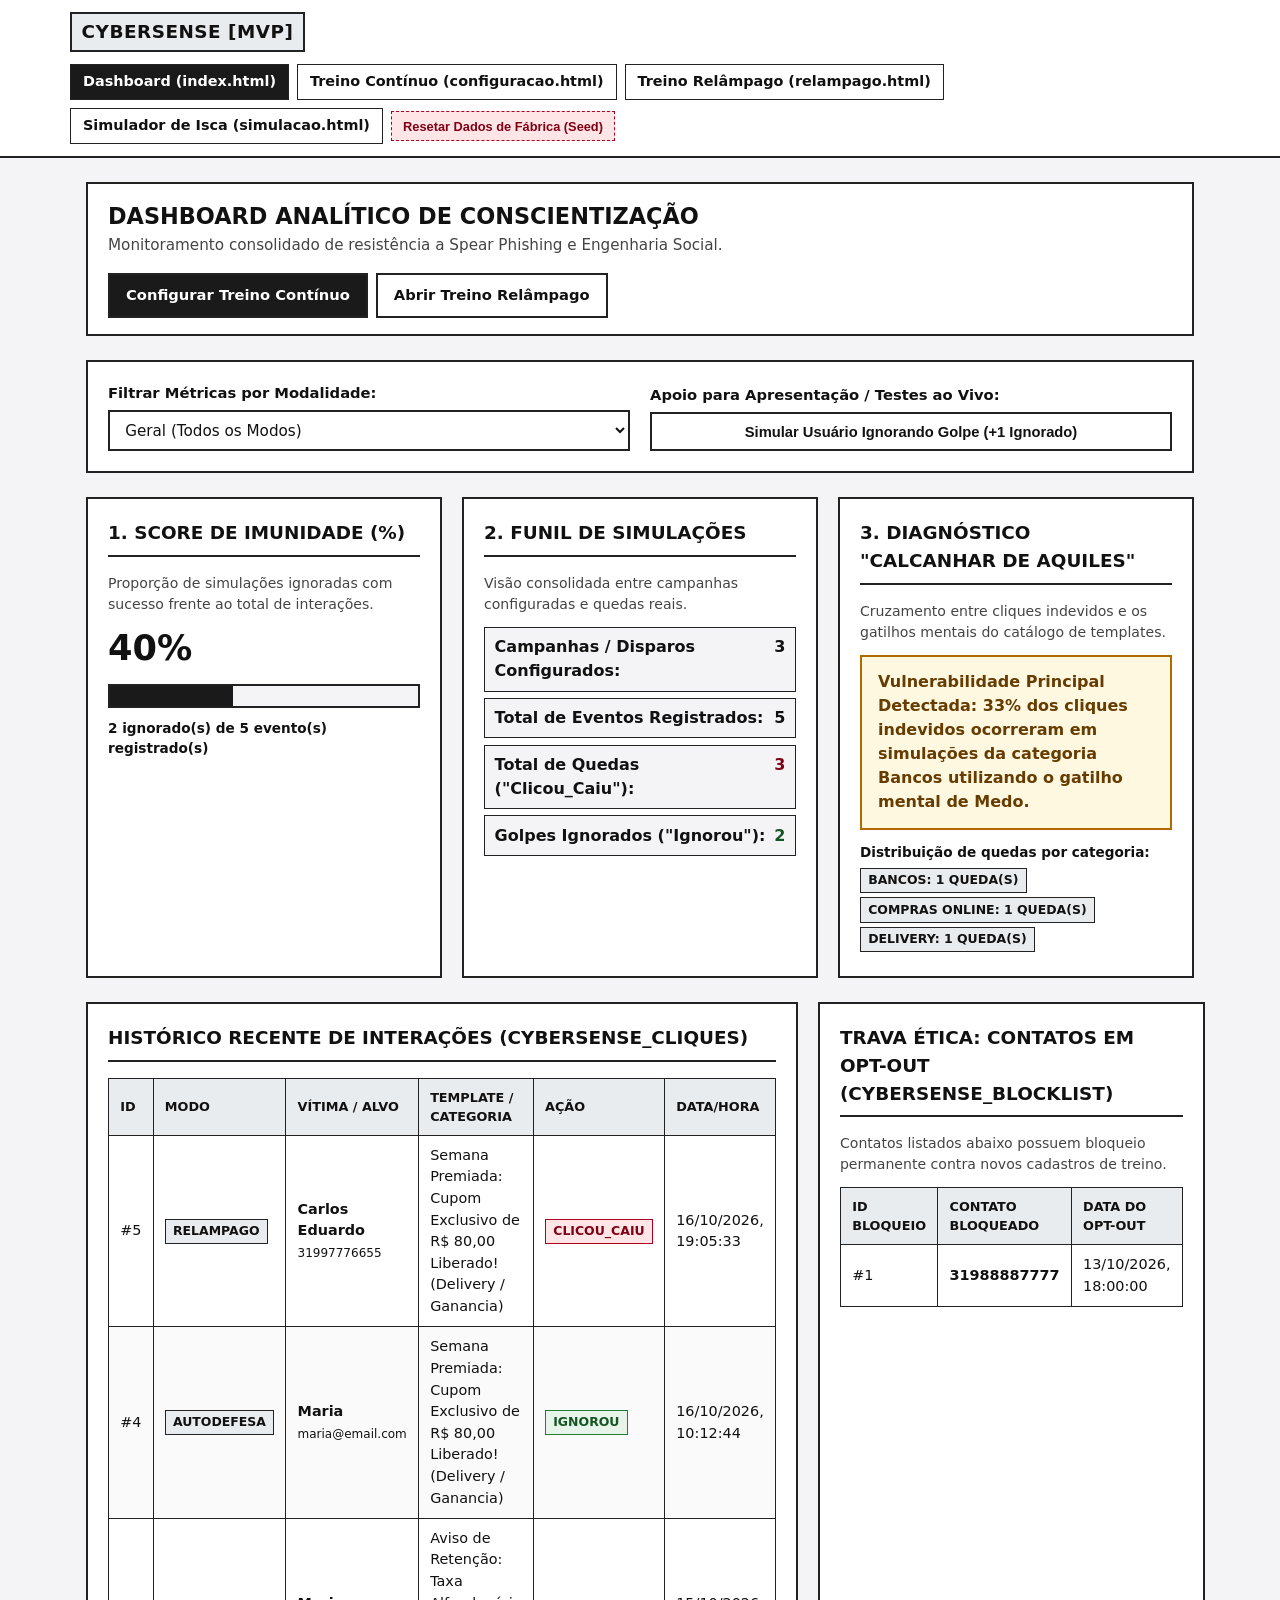
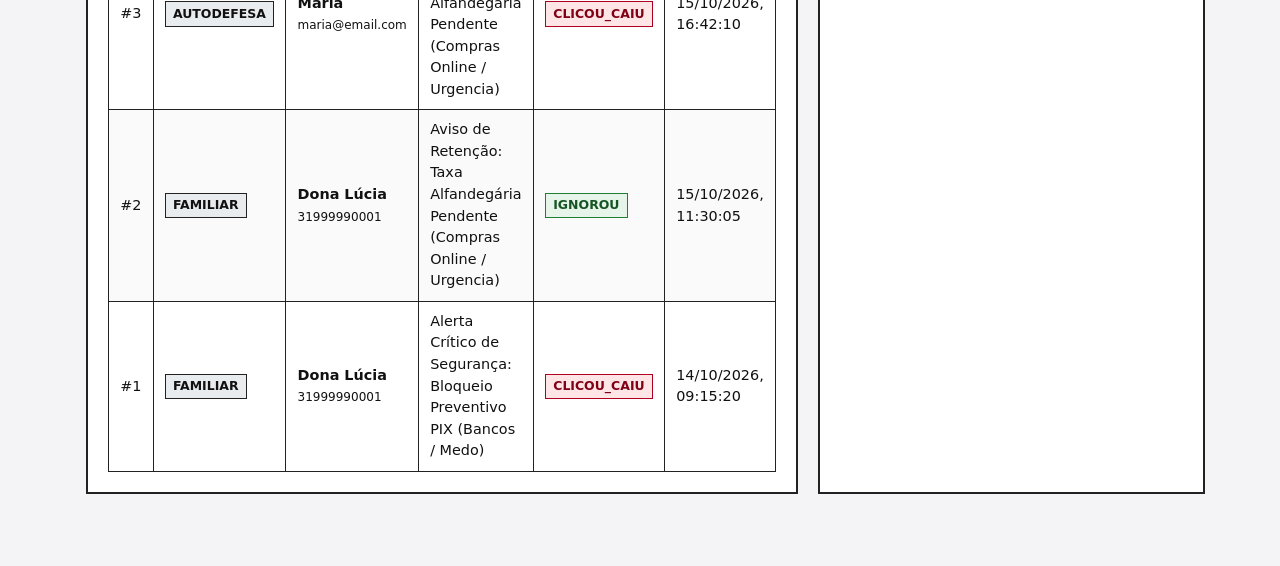
<file: index.html>
<!DOCTYPE html>
<html lang="pt-BR">
<head>
  <meta charset="UTF-8">
  <meta name="viewport" content="width=device-width, initial-scale=1.0">
  <title>CyberSense - Dashboard Analítico</title>
  <link rel="stylesheet" href="style.css">
</head>
<body>
  <!-- Barra de Navegação Global -->
  <nav class="top-nav">
    <div class="nav-container">
      <a href="index.html" class="brand-title">CyberSense [MVP]</a>
      <ul class="nav-links">
        <li><a href="index.html" class="active">Dashboard (index.html)</a></li>
        <li><a href="configuracao.html">Treino Contínuo (configuracao.html)</a></li>
        <li><a href="relampago.html">Treino Relâmpago (relampago.html)</a></li>
        <li><a href="simulacao.html">Simulador de Isca (simulacao.html)</a></li>
        <li>
          <button type="button" class="btn-reset-seed js-reset-seed">
            Resetar Dados de Fábrica (Seed)
          </button>
        </li>
      </ul>
    </div>
  </nav>

  <main class="container">
    <!-- Cabeçalho e Atalhos Rápidos -->
    <header class="page-header">
      <div>
        <h1>Dashboard Analítico de Conscientização</h1>
        <p>Monitoramento consolidado de resistência a Spear Phishing e Engenharia Social.</p>
      </div>
      <div style="display: flex; flex-wrap: wrap; gap: 0.5rem;">
        <a href="configuracao.html" class="btn">Configurar Treino Contínuo</a>
        <a href="relampago.html" class="btn btn-secondary">Abrir Treino Relâmpago</a>
      </div>
    </header>

    <!-- Barra de Controle: Filtro de Visão e Botão de Apoio para Testes -->
    <section class="wire-card">
      <div class="grid-2" style="align-items: end;">
        <div class="form-group" style="margin-bottom: 0;">
          <label for="filtro-modo">Filtrar Métricas por Modalidade:</label>
          <select id="filtro-modo" class="form-control">
            <option value="Geral">Geral (Todos os Modos)</option>
            <option value="Familiar">Apenas Modo Familiar</option>
            <option value="Autodefesa">Apenas Autodefesa</option>
          </select>
        </div>
        <div style="display: flex; flex-direction: column; gap: 0.35rem;">
          <label style="font-weight: 700; font-size: 0.92rem;">Apoio para Apresentação / Testes ao Vivo:</label>
          <button type="button" id="btn-simular-ignorado" class="btn btn-secondary">
            Simular Usuário Ignorando Golpe (+1 Ignorado)
          </button>
        </div>
      </div>
      <div id="feedback-dashboard" class="alert-box alert-success hidden" style="margin-top: 1rem; margin-bottom: 0;"></div>
    </section>

    <!-- Cards de Métricas Principais -->
    <section class="grid-3">
      <!-- Card 1: Score de Imunidade -->
      <article class="wire-card">
        <h2>1. Score de Imunidade (%)</h2>
        <p style="font-size: 0.88rem; color: var(--text-secondary);">
          Proporção de simulações ignoradas com sucesso frente ao total de interações.
        </p>
        <div id="valor-score-imunidade" class="metric-big">0%</div>
        <div class="progress-bar-container" aria-label="Barra de Progresso do Score de Imunidade">
          <div id="barra-score-imunidade" class="progress-bar-fill" style="width: 0%;"></div>
        </div>
        <p id="detalhe-score-imunidade" style="font-size: 0.85rem; font-weight: 600;">
          0 ignorados de 0 eventos registrados
        </p>
      </article>

      <!-- Card 2: Funil de Simulações -->
      <article class="wire-card">
        <h2>2. Funil de Simulações</h2>
        <p style="font-size: 0.88rem; color: var(--text-secondary); margin-bottom: 0.75rem;">
          Visão consolidada entre campanhas configuradas e quedas reais.
        </p>
        <ul class="funnel-list">
          <li>
            <span>Campanhas / Disparos Configurados:</span>
            <strong id="funil-configurados">0</strong>
          </li>
          <li>
            <span>Total de Eventos Registrados:</span>
            <strong id="funil-eventos">0</strong>
          </li>
          <li>
            <span>Total de Quedas ("Clicou_Caiu"):</span>
            <strong id="funil-quedas" style="color: var(--status-danger-text);">0</strong>
          </li>
          <li>
            <span>Golpes Ignorados ("Ignorou"):</span>
            <strong id="funil-ignorados" style="color: var(--status-success-text);">0</strong>
          </li>
        </ul>
      </article>

      <!-- Card 3: Diagnóstico Calcanhar de Aquiles -->
      <article class="wire-card">
        <h2>3. Diagnóstico "Calcanhar de Aquiles"</h2>
        <p style="font-size: 0.88rem; color: var(--text-secondary); margin-bottom: 0.75rem;">
          Cruzamento entre cliques indevidos e os gatilhos mentais do catálogo de templates.
        </p>
        <div id="box-calcanhar-aquiles" class="alert-box alert-warning" style="margin-bottom: 0.75rem;">
          Carregando diagnóstico...
        </div>
        <div id="resumo-categorias-quedas" style="font-size: 0.85rem;"></div>
      </article>
    </section>

    <!-- Tabelas de Histórico Recente e Blocklist -->
    <section class="grid-2">
      <!-- Histórico Recente de Cliques / Eventos -->
      <div class="wire-card">
        <h2>Histórico Recente de Interações (cybersense_cliques)</h2>
        <div class="table-responsive">
          <table>
            <thead>
              <tr>
                <th>ID</th>
                <th>Modo</th>
                <th>Vítima / Alvo</th>
                <th>Template / Categoria</th>
                <th>Ação</th>
                <th>Data/Hora</th>
              </tr>
            </thead>
            <tbody id="tabela-historico-cliques">
              <tr>
                <td colspan="6">Carregando histórico...</td>
              </tr>
            </tbody>
          </table>
        </div>
      </div>

      <!-- Listagem Atual da Blocklist Ética -->
      <div class="wire-card">
        <h2>Trava Ética: Contatos em Opt-out (cybersense_blocklist)</h2>
        <p style="font-size: 0.88rem; color: var(--text-secondary); margin-bottom: 0.75rem;">
          Contatos listados abaixo possuem bloqueio permanente contra novos cadastros de treino.
        </p>
        <div class="table-responsive">
          <table>
            <thead>
              <tr>
                <th>ID Bloqueio</th>
                <th>Contato Bloqueado</th>
                <th>Data do Opt-out</th>
              </tr>
            </thead>
            <tbody id="tabela-blocklist-atual">
              <tr>
                <td colspan="3">Carregando blocklist...</td>
              </tr>
            </tbody>
          </table>
        </div>
      </div>
    </section>
  </main>

  <script src="db_init.js"></script>
  <script src="dashboard.js"></script>
</body>
</html>
</file>
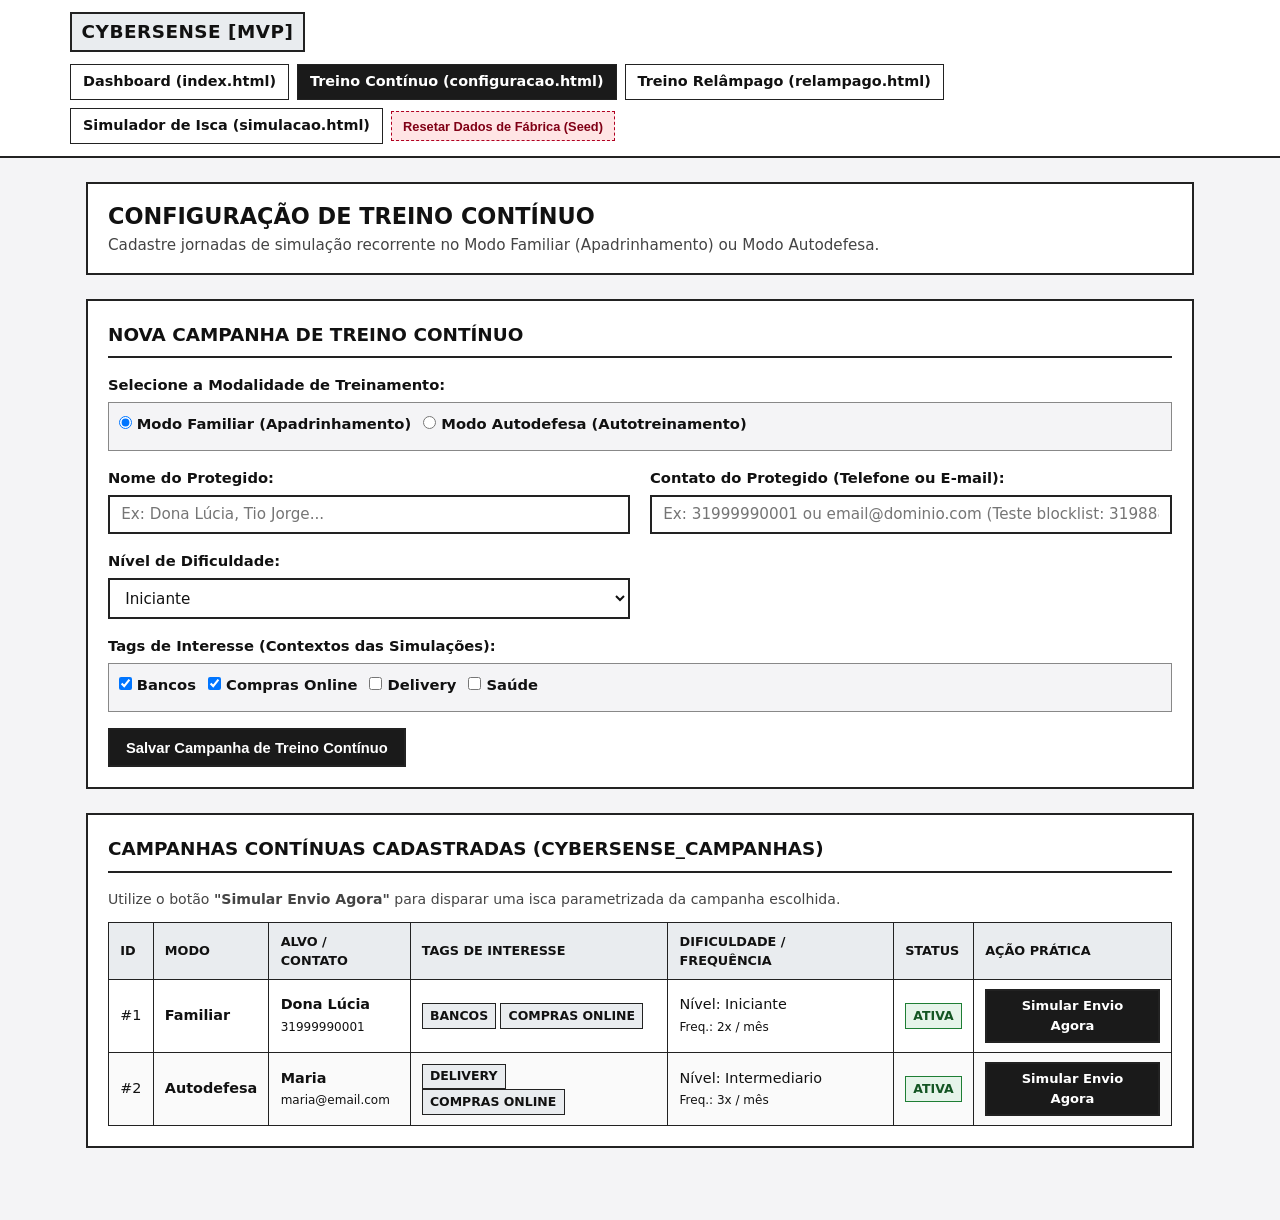
<file: configuracao.html>
<!DOCTYPE html>
<html lang="pt-BR">
<head>
  <meta charset="UTF-8">
  <meta name="viewport" content="width=device-width, initial-scale=1.0">
  <title>CyberSense - Configuração de Treino Contínuo</title>
  <link rel="stylesheet" href="style.css">
</head>
<body>
  <!-- Barra de Navegação Global -->
  <nav class="top-nav">
    <div class="nav-container">
      <a href="index.html" class="brand-title">CyberSense [MVP]</a>
      <ul class="nav-links">
        <li><a href="index.html">Dashboard (index.html)</a></li>
        <li><a href="configuracao.html" class="active">Treino Contínuo (configuracao.html)</a></li>
        <li><a href="relampago.html">Treino Relâmpago (relampago.html)</a></li>
        <li><a href="simulacao.html">Simulador de Isca (simulacao.html)</a></li>
        <li>
          <button type="button" class="btn-reset-seed js-reset-seed">
            Resetar Dados de Fábrica (Seed)
          </button>
        </li>
      </ul>
    </div>
  </nav>

  <main class="container">
    <header class="page-header">
      <div>
        <h1>Configuração de Treino Contínuo</h1>
        <p>Cadastre jornadas de simulação recorrente no Modo Familiar (Apadrinhamento) ou Modo Autodefesa.</p>
      </div>
    </header>

    <!-- Formulário de Cadastro de Campanha Contínua -->
    <section class="wire-card">
      <h2>Nova Campanha de Treino Contínuo</h2>

      <div id="alerta-configuracao" class="alert-box hidden"></div>

      <form id="form-campanha" novalidate>
        <!-- Seletor de Modo no Topo -->
        <div class="form-group">
          <label>Selecione a Modalidade de Treinamento:</label>
          <div class="radio-group">
            <label class="radio-label">
              <input type="radio" name="modo_treino" value="Familiar" checked>
              Modo Familiar (Apadrinhamento)
            </label>
            <label class="radio-label">
              <input type="radio" name="modo_treino" value="Autodefesa">
              Modo Autodefesa (Autotreinamento)
            </label>
          </div>
        </div>

        <div class="grid-2">
          <!-- Campo: Nome do Protegido (Visível apenas no Modo Familiar) -->
          <div id="grupo-nome-alvo" class="form-group">
            <label for="input-nome-alvo">Nome do Protegido:</label>
            <input
              type="text"
              id="input-nome-alvo"
              class="form-control"
              placeholder="Ex: Dona Lúcia, Tio Jorge..."
            >
          </div>

          <!-- Campo: Contato (Adapta o rótulo conforme Familiar vs Autodefesa) -->
          <div id="grupo-contato-alvo" class="form-group">
            <label id="label-contato-alvo" for="input-contato-alvo">
              Contato do Protegido (Telefone ou E-mail):
            </label>
            <input
              type="text"
              id="input-contato-alvo"
              class="form-control"
              placeholder="Ex: 31999990001 ou email@dominio.com (Teste blocklist: 31988887777)"
              required
            >
          </div>
        </div>

        <div class="grid-2">
          <!-- Campo: Nível de Dificuldade (Visível apenas no Modo Familiar) -->
          <div id="grupo-nivel-dificuldade" class="form-group">
            <label for="select-nivel-dificuldade">Nível de Dificuldade:</label>
            <select id="select-nivel-dificuldade" class="form-control">
              <option value="Iniciante">Iniciante</option>
              <option value="Intermediario">Intermediário</option>
              <option value="Avancado">Avançado</option>
            </select>
          </div>

          <!-- Campo: Frequência Mensal de Testes Surpresa (Visível apenas no Modo Autodefesa) -->
          <div id="grupo-frequencia-mensal" class="form-group hidden">
            <label for="select-frequencia-mensal">Frequência Mensal de Testes Surpresa:</label>
            <select id="select-frequencia-mensal" class="form-control">
              <option value="1">1 vez/mês</option>
              <option value="3" selected>3 vezes/mês</option>
              <option value="5">5 vezes/mês</option>
            </select>
          </div>
        </div>

        <!-- Checkboxes: Tags de Interesse -->
        <div class="form-group">
          <label>Tags de Interesse (Contextos das Simulações):</label>
          <div class="checkbox-group">
            <label class="checkbox-label">
              <input type="checkbox" name="tags_interesse" value="Bancos" checked>
              Bancos
            </label>
            <label class="checkbox-label">
              <input type="checkbox" name="tags_interesse" value="Compras Online" checked>
              Compras Online
            </label>
            <label class="checkbox-label">
              <input type="checkbox" name="tags_interesse" value="Delivery">
              Delivery
            </label>
            <label class="checkbox-label">
              <input type="checkbox" name="tags_interesse" value="Saude">
              Saúde
            </label>
          </div>
        </div>

        <button type="submit" class="btn">Salvar Campanha de Treino Contínuo</button>
      </form>
    </section>

    <!-- Tabela de Campanhas Cadastradas -->
    <section class="wire-card">
      <h2>Campanhas Contínuas Cadastradas (cybersense_campanhas)</h2>
      <p style="font-size: 0.88rem; color: var(--text-secondary); margin-bottom: 0.75rem;">
        Utilize o botão <strong>"Simular Envio Agora"</strong> para disparar uma isca parametrizada da campanha escolhida.
      </p>
      <div class="table-responsive">
        <table>
          <thead>
            <tr>
              <th>ID</th>
              <th>Modo</th>
              <th>Alvo / Contato</th>
              <th>Tags de Interesse</th>
              <th>Dificuldade / Frequência</th>
              <th>Status</th>
              <th>Ação Prática</th>
            </tr>
          </thead>
          <tbody id="tabela-campanhas">
            <tr>
              <td colspan="7">Carregando campanhas...</td>
            </tr>
          </tbody>
        </table>
      </div>
    </section>
  </main>

  <script src="db_init.js"></script>
  <script src="configuracao.js"></script>
</body>
</html>
</file>
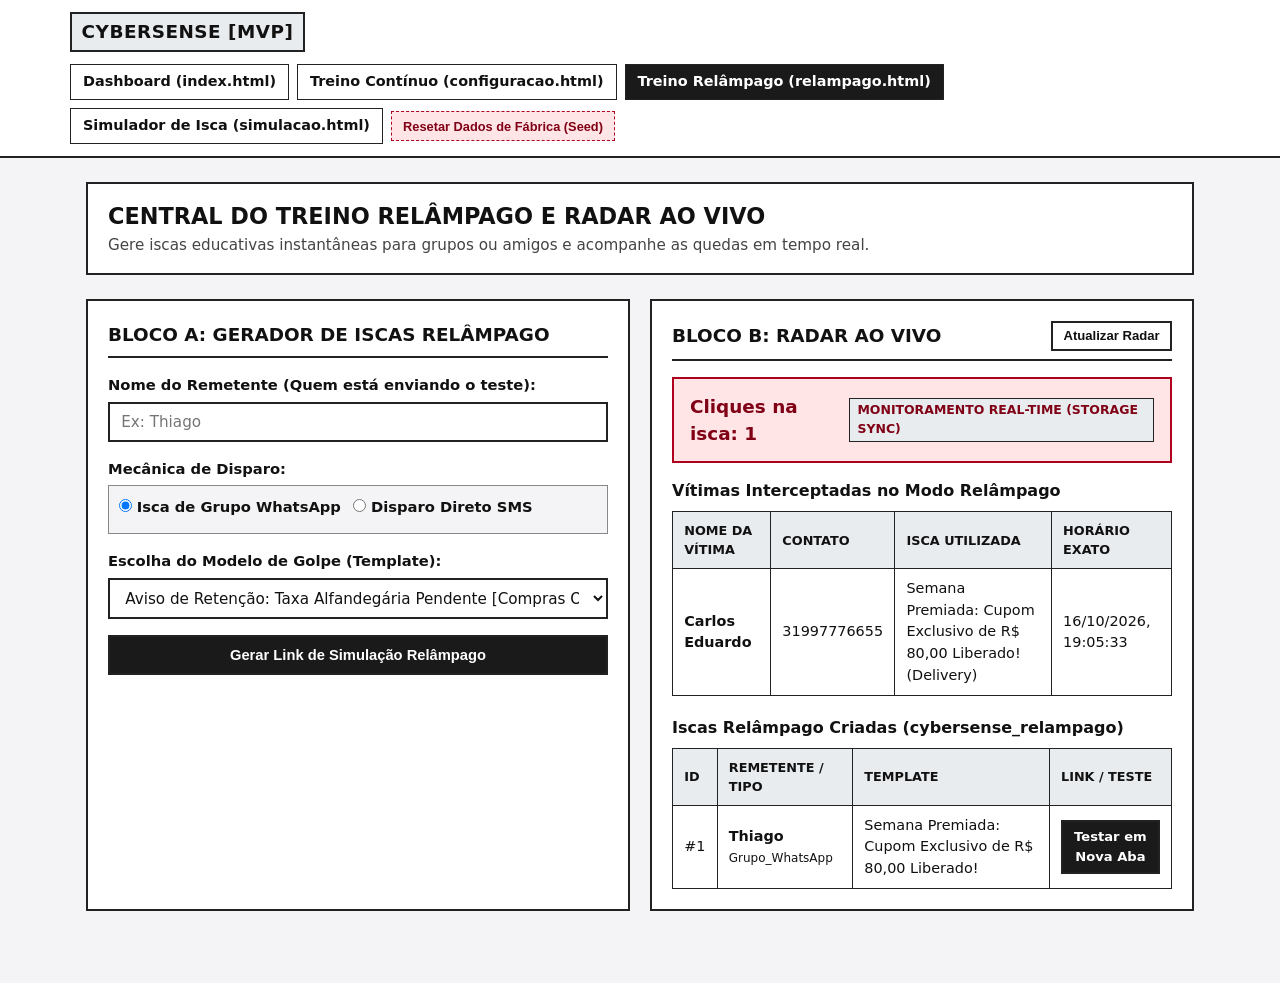
<file: relampago.html>
<!DOCTYPE html>
<html lang="pt-BR">
<head>
  <meta charset="UTF-8">
  <meta name="viewport" content="width=device-width, initial-scale=1.0">
  <title>CyberSense - Treino Relâmpago e Radar ao Vivo</title>
  <link rel="stylesheet" href="style.css">
</head>
<body>
  <!-- Barra de Navegação Global -->
  <nav class="top-nav">
    <div class="nav-container">
      <a href="index.html" class="brand-title">CyberSense [MVP]</a>
      <ul class="nav-links">
        <li><a href="index.html">Dashboard (index.html)</a></li>
        <li><a href="configuracao.html">Treino Contínuo (configuracao.html)</a></li>
        <li><a href="relampago.html" class="active">Treino Relâmpago (relampago.html)</a></li>
        <li><a href="simulacao.html">Simulador de Isca (simulacao.html)</a></li>
        <li>
          <button type="button" class="btn-reset-seed js-reset-seed">
            Resetar Dados de Fábrica (Seed)
          </button>
        </li>
      </ul>
    </div>
  </nav>

  <main class="container">
    <header class="page-header">
      <div>
        <h1>Central do Treino Relâmpago e Radar ao Vivo</h1>
        <p>Gere iscas educativas instantâneas para grupos ou amigos e acompanhe as quedas em tempo real.</p>
      </div>
    </header>

    <div class="grid-2">
      <!-- BLOCO A: Gerador de Iscas -->
      <section class="wire-card">
        <h2>Bloco A: Gerador de Iscas Relâmpago</h2>

        <div id="alerta-relampago" class="alert-box hidden"></div>

        <form id="form-relampago" novalidate>
          <!-- Nome do Remetente -->
          <div class="form-group">
            <label for="input-nome-remetente">Nome do Remetente (Quem está enviando o teste):</label>
            <input
              type="text"
              id="input-nome-remetente"
              class="form-control"
              placeholder="Ex: Thiago"
              required
            >
          </div>

          <!-- Mecânica de Disparo -->
          <div class="form-group">
            <label>Mecânica de Disparo:</label>
            <div class="radio-group">
              <label class="radio-label">
                <input type="radio" name="tipo_disparo" value="Grupo_WhatsApp" checked>
                Isca de Grupo WhatsApp
              </label>
              <label class="radio-label">
                <input type="radio" name="tipo_disparo" value="Disparo_Direto">
                Disparo Direto SMS
              </label>
            </div>
          </div>

          <!-- Telefone do Alvo (Visível apenas se escolher Disparo Direto SMS) -->
          <div id="grupo-telefone-alvo" class="form-group hidden">
            <label for="input-telefone-alvo">Telefone do Alvo (Disparo Direto SMS):</label>
            <input
              type="text"
              id="input-telefone-alvo"
              class="form-control"
              placeholder="Ex: 31997776655"
            >
          </div>

          <!-- Escolha do Modelo de Golpe (Carregado de cybersense_templates) -->
          <div class="form-group">
            <label for="select-modelo-golpe">Escolha do Modelo de Golpe (Template):</label>
            <select id="select-modelo-golpe" class="form-control" required></select>
          </div>

          <button type="submit" class="btn btn-block">Gerar Link de Simulação Relâmpago</button>
        </form>

        <!-- Caixa Destacada com a URL Gerada -->
        <div id="box-link-gerado" class="alert-box alert-warning hidden" style="margin-top: 1.25rem; margin-bottom: 0;">
          <h3>Isca Relâmpago Gerada com Sucesso!</h3>
          <p style="font-size: 0.88rem;">Compartilhe ou teste a URL parametrizada abaixo:</p>
          <div id="texto-link-gerado" class="code-box"></div>
          <div style="display: flex; flex-wrap: wrap; gap: 0.5rem; margin-top: 0.65rem;">
            <button type="button" id="btn-copiar-link" class="btn btn-sm">
              Copiar Link
            </button>
            <a id="link-testar-nova-aba" href="simulacao.html" target="_blank" rel="noopener" class="btn btn-secondary btn-sm">
              Testar Isca em Nova Aba
            </a>
          </div>
          <p id="feedback-copia" style="font-size: 0.82rem; margin-top: 0.4rem;" class="hidden"></p>
        </div>
      </section>

      <!-- BLOCO B: Radar ao Vivo -->
      <section class="wire-card">
        <div style="display: flex; flex-wrap: wrap; justify-content: space-between; align-items: center; border-bottom: 2px solid var(--border-color); padding-bottom: 0.5rem; margin-bottom: 1rem; gap: 0.5rem;">
          <h2 style="border-bottom: none; padding-bottom: 0; margin-bottom: 0;">Bloco B: Radar ao Vivo</h2>
          <button type="button" id="btn-atualizar-radar" class="btn btn-secondary btn-sm">
            Atualizar Radar
          </button>
        </div>

        <!-- Contador Total de Quedas no Modo Relâmpago -->
        <div class="alert-box alert-danger" style="display: flex; justify-content: space-between; align-items: center;">
          <span id="contador-quedas-relampago" style="font-size: 1.15rem; font-weight: 800;">
            Cliques na isca: 0
          </span>
          <span class="badge">Monitoramento Real-Time (Storage Sync)</span>
        </div>

        <!-- Tabela em Tempo Real de Quem Caiu no Modo Relâmpago -->
        <h3>Vítimas Interceptadas no Modo Relâmpago</h3>
        <div class="table-responsive" style="margin-bottom: 1.25rem;">
          <table>
            <thead>
              <tr>
                <th>Nome da Vítima</th>
                <th>Contato</th>
                <th>Isca Utilizada</th>
                <th>Horário Exato</th>
              </tr>
            </thead>
            <tbody id="tabela-radar-quedas">
              <tr>
                <td colspan="4">Carregando radar...</td>
              </tr>
            </tbody>
          </table>
        </div>

        <!-- Lista de Iscas Relâmpago Criadas -->
        <h3>Iscas Relâmpago Criadas (cybersense_relampago)</h3>
        <div class="table-responsive">
          <table>
            <thead>
              <tr>
                <th>ID</th>
                <th>Remetente / Tipo</th>
                <th>Template</th>
                <th>Link / Teste</th>
              </tr>
            </thead>
            <tbody id="tabela-iscas-criadas">
              <tr>
                <td colspan="4">Carregando iscas criadas...</td>
              </tr>
            </tbody>
          </table>
        </div>
      </section>
    </div>
  </main>

  <script src="db_init.js"></script>
  <script src="relampago.js"></script>
</body>
</html>
</file>
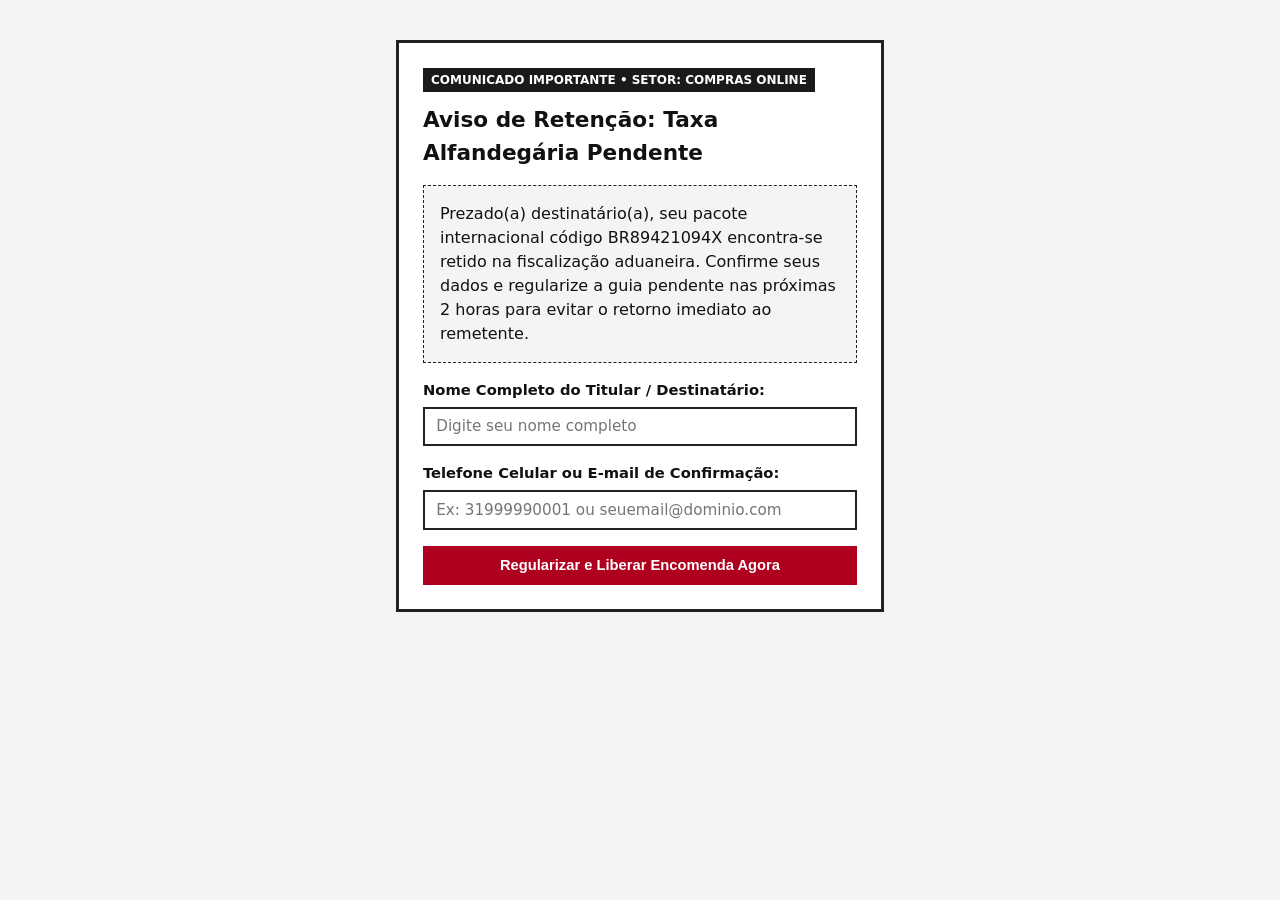
<file: simulacao.html>
<!DOCTYPE html>
<html lang="pt-BR">
<head>
  <meta charset="UTF-8">
  <meta name="viewport" content="width=device-width, initial-scale=1.0">
  <title>Verificação de Segurança e Cadastro</title>
  <link rel="stylesheet" href="style.css">
</head>
<body>
  <!-- Barra de Navegação Global (Oculta inicialmente no Estado 1 para não estragar o disfarce) -->
  <nav id="nav-sistema-simulacao" class="top-nav hidden">
    <div class="nav-container">
      <a href="index.html" class="brand-title">CyberSense [MVP]</a>
      <ul class="nav-links">
        <li><a href="index.html">Dashboard (index.html)</a></li>
        <li><a href="configuracao.html">Treino Contínuo (configuracao.html)</a></li>
        <li><a href="relampago.html">Treino Relâmpago (relampago.html)</a></li>
        <li><a href="simulacao.html" class="active">Simulador de Isca (simulacao.html)</a></li>
        <li>
          <button type="button" class="btn-reset-seed js-reset-seed">
            Resetar Dados de Fábrica (Seed)
          </button>
        </li>
      </ul>
    </div>
  </nav>

  <!-- ========================================================================
       ESTADO 1: A ISCA FALSA (Visível inicialmente sem a barra de navegação)
       ======================================================================== -->
  <section id="estado-1-isca" class="lure-wrapper">
    <div class="lure-card">
      <span id="isca-tag-topo" class="lure-header-tag">Notificação Urgente</span>
      <h1 id="isca-titulo" style="font-size: 1.35rem; margin-bottom: 0.5rem;">
        Carregando notificação...
      </h1>

      <div id="isca-texto" class="lure-message-box">
        Carregando conteúdo da comunicação...
      </div>

      <div id="alerta-erro-isca" class="alert-box alert-danger hidden"></div>

      <form id="form-isca-falsa" novalidate>
        <div class="form-group">
          <label for="input-vitima-nome">Nome Completo do Titular / Destinatário:</label>
          <input
            type="text"
            id="input-vitima-nome"
            class="form-control"
            placeholder="Digite seu nome completo"
            required
          >
        </div>

        <div class="form-group">
          <label for="input-vitima-contato">Telefone Celular ou E-mail de Confirmação:</label>
          <input
            type="text"
            id="input-vitima-contato"
            class="form-control"
            placeholder="Ex: 31999990001 ou seuemail@dominio.com"
            required
          >
        </div>

        <button type="submit" id="btn-acao-isca" class="btn btn-danger btn-block">
          Confirmar Dados Agora
        </button>
      </form>
    </div>
  </section>

  <!-- ========================================================================
       ESTADO 2: PÁGINA DE INTERCEPTAÇÃO DIDÁTICA, RAIO-X E OPT-OUT
       (Oculta inicialmente; exibida após o submit do formulário da isca)
       ======================================================================== -->
  <main id="estado-2-interceptacao" class="container hidden">
    <!-- Cabeçalho de Acolhimento Adaptado ao Modo -->
    <section class="wire-card" style="border-width: 3px;">
      <span class="badge badge-warning" style="margin-bottom: 0.5rem;">
        INTERCEPTAÇÃO EDUCATIVA CYBERSENSE
      </span>
      <h1 id="mensagem-acolhimento-modo" style="font-size: 1.4rem; margin-bottom: 0.75rem;">
        Atenção! Esta página era uma simulação educativa.
      </h1>
      <p id="resumo-registro-clique" style="font-size: 0.92rem; color: var(--text-secondary);"></p>
    </section>

    <!-- Seção: Raio-X da Ameaça -->
    <section class="wire-card">
      <h2>Raio-X da Ameaça (Análise Anatômica do Golpe)</h2>
      <p style="margin-bottom: 0.75rem;">
        Veja abaixo o texto exato da isca que você acabou de visualizar e os sinais de engenharia social presentes nela:
      </p>

      <div style="margin-bottom: 0.75rem;">
        <span class="badge" id="raiox-categoria">Categoria: -</span>
        <span class="badge badge-danger" id="raiox-gatilho" style="margin-left: 0.35rem;">Gatilho Mental: -</span>
      </div>

      <div class="lure-message-box">
        <strong id="raiox-titulo-original" style="display: block; margin-bottom: 0.35rem;"></strong>
        <span id="raiox-texto-original"></span>
      </div>

      <h3>Sinais de Alerta e Indícios do Golpe (Por que desconfiar?):</h3>
      <ul id="lista-indicios-raiox" class="raiox-list"></ul>
    </section>

    <!-- Seção: Trava de Ética e Privacidade (Opt-out) -->
    <section class="wire-card">
      <h2>Trava de Ética e Privacidade (Opt-out Permanente)</h2>
      <p style="margin-bottom: 1rem; font-size: 0.95rem;">
        O projeto <strong>CyberSense</strong> respeita integralmente a sua autonomia. Caso você não deseje mais receber simulações educativas no contato informado (<strong id="optout-contato-exibicao"></strong>), clique no botão abaixo para cancelar campanhas vinculadas e adicionar seu contato à lista de bloqueio permanente (<code>cybersense_blocklist</code>).
      </p>

      <button type="button" id="btn-optout" class="btn btn-danger">
        Não quero mais participar (Opt-out)
      </button>

      <div id="feedback-optout" class="alert-box alert-success hidden" style="margin-top: 1rem; margin-bottom: 0;"></div>
    </section>

    <!-- Atalhos de Retorno para Demonstração -->
    <div style="display: flex; flex-wrap: wrap; gap: 0.75rem;">
      <a href="index.html" class="btn">Ir para o Dashboard Analítico</a>
      <a href="relampago.html" class="btn btn-secondary">Ver Radar ao Vivo (Treino Relâmpago)</a>
      <a href="configuracao.html" class="btn btn-secondary">Ver Campanhas Contínuas</a>
    </div>
  </main>

  <script src="db_init.js"></script>
  <script src="simulacao.js"></script>
</body>
</html>
</file>
<file: style.css>
/* ==========================================================================
   CYBERSENSE MVP - SPRINT 1
   Estilo Wireframe Estrutural Limpo (Mobile-First, Alto Contraste, Zero Frameworks)
   ========================================================================== */

:root {
  --bg-page: #f4f4f6;
  --bg-surface: #ffffff;
  --bg-muted: #e9ecef;
  --text-main: #111111;
  --text-secondary: #444444;
  --border-color: #222222;
  --border-muted: #888888;
  --accent-primary: #1a1a1a;
  --status-danger-bg: #ffe5e5;
  --status-danger-border: #b00020;
  --status-danger-text: #800016;
  --status-success-bg: #e6f4ea;
  --status-success-border: #1e7e34;
  --status-success-text: #145523;
  --status-warning-bg: #fff8e1;
  --status-warning-border: #b26a00;
  --status-warning-text: #663c00;
}

* {
  box-sizing: border-box;
  margin: 0;
  padding: 0;
}

body {
  font-family: system-ui, -apple-system, BlinkMacSystemFont, "Segoe UI", Roboto, Arial, sans-serif;
  background-color: var(--bg-page);
  color: var(--text-main);
  line-height: 1.5;
  font-size: 16px;
  padding-bottom: 3rem;
}

/* ==========================================================================
   NAVEGAÇÃO GLOBAL (WIREFRAME)
   ========================================================================== */

.top-nav {
  background-color: var(--bg-surface);
  border-bottom: 2px solid var(--border-color);
  padding: 0.75rem 1rem;
  margin-bottom: 1.5rem;
}

.nav-container {
  max-width: 1140px;
  margin: 0 auto;
  display: flex;
  flex-wrap: wrap;
  align-items: center;
  justify-content: space-between;
  gap: 0.75rem;
}

.brand-title {
  font-weight: 800;
  font-size: 1.15rem;
  letter-spacing: 0.5px;
  text-transform: uppercase;
  border: 2px solid var(--border-color);
  padding: 0.25rem 0.6rem;
  background-color: var(--bg-muted);
  color: var(--text-main);
  text-decoration: none;
}

.nav-links {
  display: flex;
  flex-wrap: wrap;
  gap: 0.5rem;
  list-style: none;
  align-items: center;
}

.nav-links a {
  display: inline-block;
  padding: 0.4rem 0.75rem;
  border: 1px solid var(--border-color);
  background-color: var(--bg-surface);
  color: var(--text-main);
  text-decoration: none;
  font-size: 0.9rem;
  font-weight: 600;
}

.nav-links a:hover,
.nav-links a.active {
  background-color: var(--accent-primary);
  color: #ffffff;
}

.btn-reset-seed {
  padding: 0.4rem 0.7rem;
  border: 1px dashed var(--status-danger-border);
  background-color: var(--status-danger-bg);
  color: var(--status-danger-text);
  font-size: 0.8rem;
  font-weight: 700;
  cursor: pointer;
}

.btn-reset-seed:hover {
  background-color: var(--status-danger-border);
  color: #ffffff;
}

/* ==========================================================================
   CONTAINERS E GRIDS
   ========================================================================== */

.container {
  max-width: 1140px;
  margin: 0 auto;
  padding: 0 1rem;
}

.page-header {
  border: 2px solid var(--border-color);
  background-color: var(--bg-surface);
  padding: 1rem 1.25rem;
  margin-bottom: 1.5rem;
  display: flex;
  flex-wrap: wrap;
  justify-content: space-between;
  align-items: center;
  gap: 1rem;
}

.page-header h1 {
  font-size: 1.4rem;
  text-transform: uppercase;
}

.page-header p {
  color: var(--text-secondary);
  font-size: 0.95rem;
}

.wire-card {
  background-color: var(--bg-surface);
  border: 2px solid var(--border-color);
  padding: 1.25rem;
  margin-bottom: 1.5rem;
}

.wire-card h2 {
  font-size: 1.15rem;
  text-transform: uppercase;
  border-bottom: 2px solid var(--border-color);
  padding-bottom: 0.5rem;
  margin-bottom: 1rem;
}

.wire-card h3 {
  font-size: 1rem;
  margin-bottom: 0.5rem;
}

.grid-2 {
  display: grid;
  grid-template-columns: 1fr;
  gap: 1.25rem;
}

.grid-3 {
  display: grid;
  grid-template-columns: 1fr;
  gap: 1.25rem;
}

@media (min-width: 768px) {
  .grid-2 {
    grid-template-columns: repeat(2, 1fr);
  }
  .grid-3 {
    grid-template-columns: repeat(3, 1fr);
  }
}

/* ==========================================================================
   FORMULÁRIOS E BOTÕES
   ========================================================================== */

.form-group {
  margin-bottom: 1rem;
}

.form-group label {
  display: block;
  font-weight: 700;
  margin-bottom: 0.35rem;
  font-size: 0.92rem;
}

.form-control {
  width: 100%;
  padding: 0.55rem 0.7rem;
  border: 2px solid var(--border-color);
  background-color: #ffffff;
  color: var(--text-main);
  font-size: 0.95rem;
  font-family: inherit;
}

.form-control:focus {
  outline: 2px dashed var(--accent-primary);
  outline-offset: 2px;
}

.radio-group,
.checkbox-group {
  display: flex;
  flex-wrap: wrap;
  gap: 0.75rem;
  padding: 0.6rem;
  border: 1px solid var(--border-muted);
  background-color: var(--bg-page);
}

.radio-label,
.checkbox-label {
  display: inline-flex;
  align-items: center;
  gap: 0.4rem;
  font-weight: 600;
  font-size: 0.92rem;
  cursor: pointer;
}

.btn {
  display: inline-block;
  padding: 0.6rem 1rem;
  border: 2px solid var(--border-color);
  background-color: var(--accent-primary);
  color: #ffffff;
  font-weight: 700;
  font-size: 0.92rem;
  text-decoration: none;
  cursor: pointer;
  text-align: center;
}

.btn:hover {
  background-color: #333333;
}

.btn:disabled {
  background-color: var(--bg-muted);
  color: var(--border-muted);
  border-color: var(--border-muted);
  cursor: not-allowed;
}

.btn-secondary {
  background-color: var(--bg-surface);
  color: var(--text-main);
}

.btn-secondary:hover {
  background-color: var(--bg-muted);
  color: var(--text-main);
}

.btn-danger {
  background-color: var(--status-danger-border);
  border-color: var(--status-danger-border);
  color: #ffffff;
}

.btn-danger:hover {
  background-color: var(--status-danger-text);
}

.btn-sm {
  padding: 0.35rem 0.65rem;
  font-size: 0.82rem;
}

.btn-block {
  display: block;
  width: 100%;
}

/* ==========================================================================
   TABELAS RESPONSIVAS
   ========================================================================== */

.table-responsive {
  width: 100%;
  overflow-x: auto;
}

table {
  width: 100%;
  border-collapse: collapse;
  font-size: 0.9rem;
}

table th,
table td {
  border: 1px solid var(--border-color);
  padding: 0.55rem 0.7rem;
  text-align: left;
  vertical-align: middle;
}

table th {
  background-color: var(--bg-muted);
  font-weight: 700;
  text-transform: uppercase;
  font-size: 0.8rem;
}

table tbody tr:nth-child(even) {
  background-color: #fafafa;
}

/* ==========================================================================
   COMPONENTES DE MÉTRICAS, BARRA DE PROGRESSO E ALERTAS
   ========================================================================== */

.metric-big {
  font-size: 2.2rem;
  font-weight: 800;
  margin: 0.4rem 0;
}

.progress-bar-container {
  width: 100%;
  height: 24px;
  border: 2px solid var(--border-color);
  background-color: var(--bg-page);
  margin: 0.6rem 0;
  overflow: hidden;
}

.progress-bar-fill {
  height: 100%;
  background-color: var(--accent-primary);
  width: 0%;
  transition: width 0.25s ease-in-out;
}

.funnel-list {
  list-style: none;
}

.funnel-list li {
  display: flex;
  justify-content: space-between;
  padding: 0.45rem 0.6rem;
  border: 1px solid var(--border-color);
  margin-bottom: 0.4rem;
  background-color: var(--bg-page);
  font-weight: 600;
}

.badge {
  display: inline-block;
  padding: 0.15rem 0.45rem;
  border: 1px solid var(--border-color);
  font-size: 0.78rem;
  font-weight: 700;
  text-transform: uppercase;
  background-color: var(--bg-muted);
}

.badge-active,
.badge-success {
  background-color: var(--status-success-bg);
  border-color: var(--status-success-border);
  color: var(--status-success-text);
}

.badge-danger,
.badge-optout {
  background-color: var(--status-danger-bg);
  border-color: var(--status-danger-border);
  color: var(--status-danger-text);
}

.badge-warning {
  background-color: var(--status-warning-bg);
  border-color: var(--status-warning-border);
  color: var(--status-warning-text);
}

.alert-box {
  padding: 0.85rem 1rem;
  border: 2px solid var(--border-color);
  margin-bottom: 1rem;
  font-weight: 600;
}

.alert-danger {
  background-color: var(--status-danger-bg);
  border-color: var(--status-danger-border);
  color: var(--status-danger-text);
}

.alert-success {
  background-color: var(--status-success-bg);
  border-color: var(--status-success-border);
  color: var(--status-success-text);
}

.alert-warning {
  background-color: var(--status-warning-bg);
  border-color: var(--status-warning-border);
  color: var(--status-warning-text);
}

/* ==========================================================================
   ESTILOS ESPECÍFICOS PARA A ISCA FALSA E RAIO-X (SIMULACAO.HTML)
   ========================================================================== */

.lure-wrapper {
  max-width: 520px;
  margin: 2.5rem auto;
  padding: 0 1rem;
}

.lure-card {
  background-color: #ffffff;
  border: 3px solid var(--border-color);
  padding: 1.5rem;
}

.lure-header-tag {
  display: inline-block;
  background-color: var(--accent-primary);
  color: #ffffff;
  font-size: 0.75rem;
  font-weight: 700;
  padding: 0.2rem 0.5rem;
  text-transform: uppercase;
  margin-bottom: 0.75rem;
}

.lure-message-box {
  border: 1px dashed var(--border-color);
  background-color: var(--bg-page);
  padding: 1rem;
  margin: 1rem 0;
  font-size: 1rem;
}

.raiox-list {
  margin-left: 1.25rem;
  margin-top: 0.75rem;
}

.raiox-list li {
  margin-bottom: 0.5rem;
  padding: 0.4rem;
  background-color: var(--status-warning-bg);
  border-left: 4px solid var(--status-warning-border);
}

.code-box {
  font-family: monospace;
  word-break: break-all;
  padding: 0.65rem;
  background-color: var(--bg-page);
  border: 1px solid var(--border-color);
  margin: 0.5rem 0;
  font-size: 0.9rem;
}

.hidden {
  display: none !important;
}
</file>
